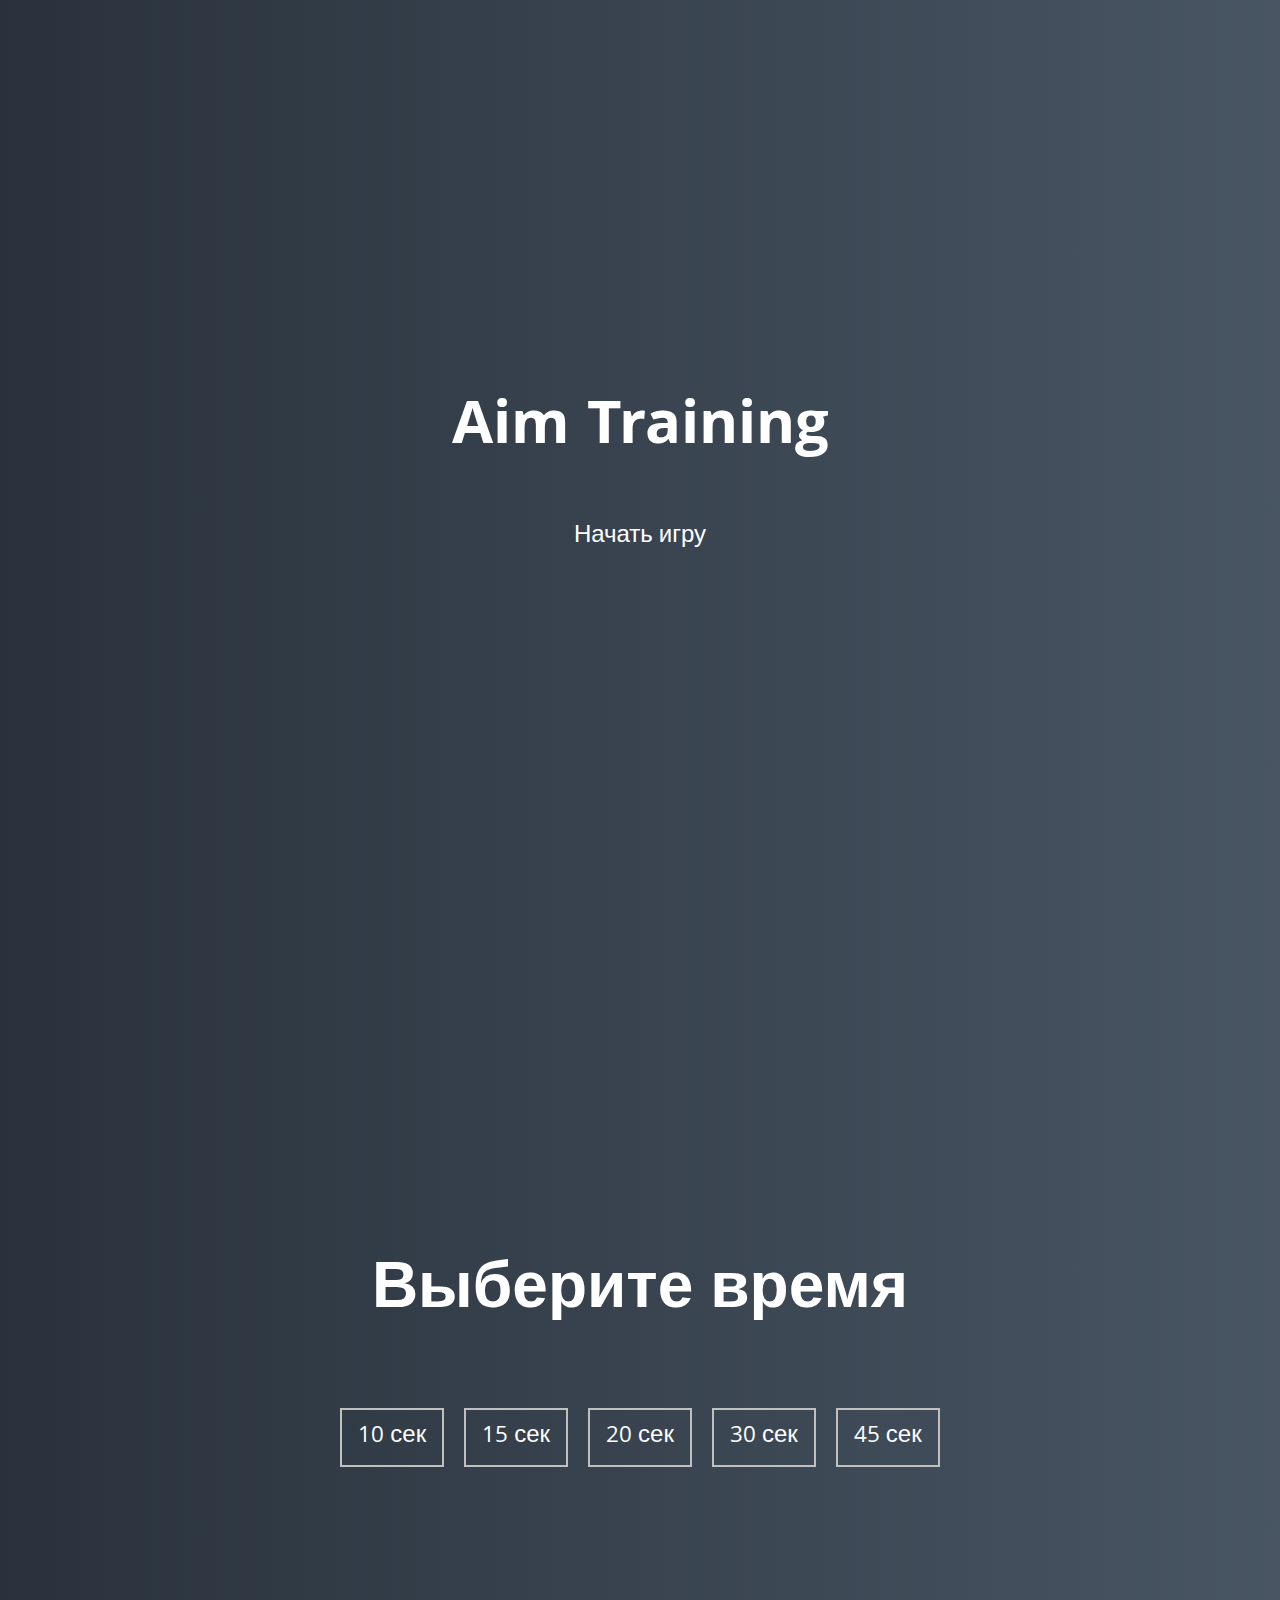
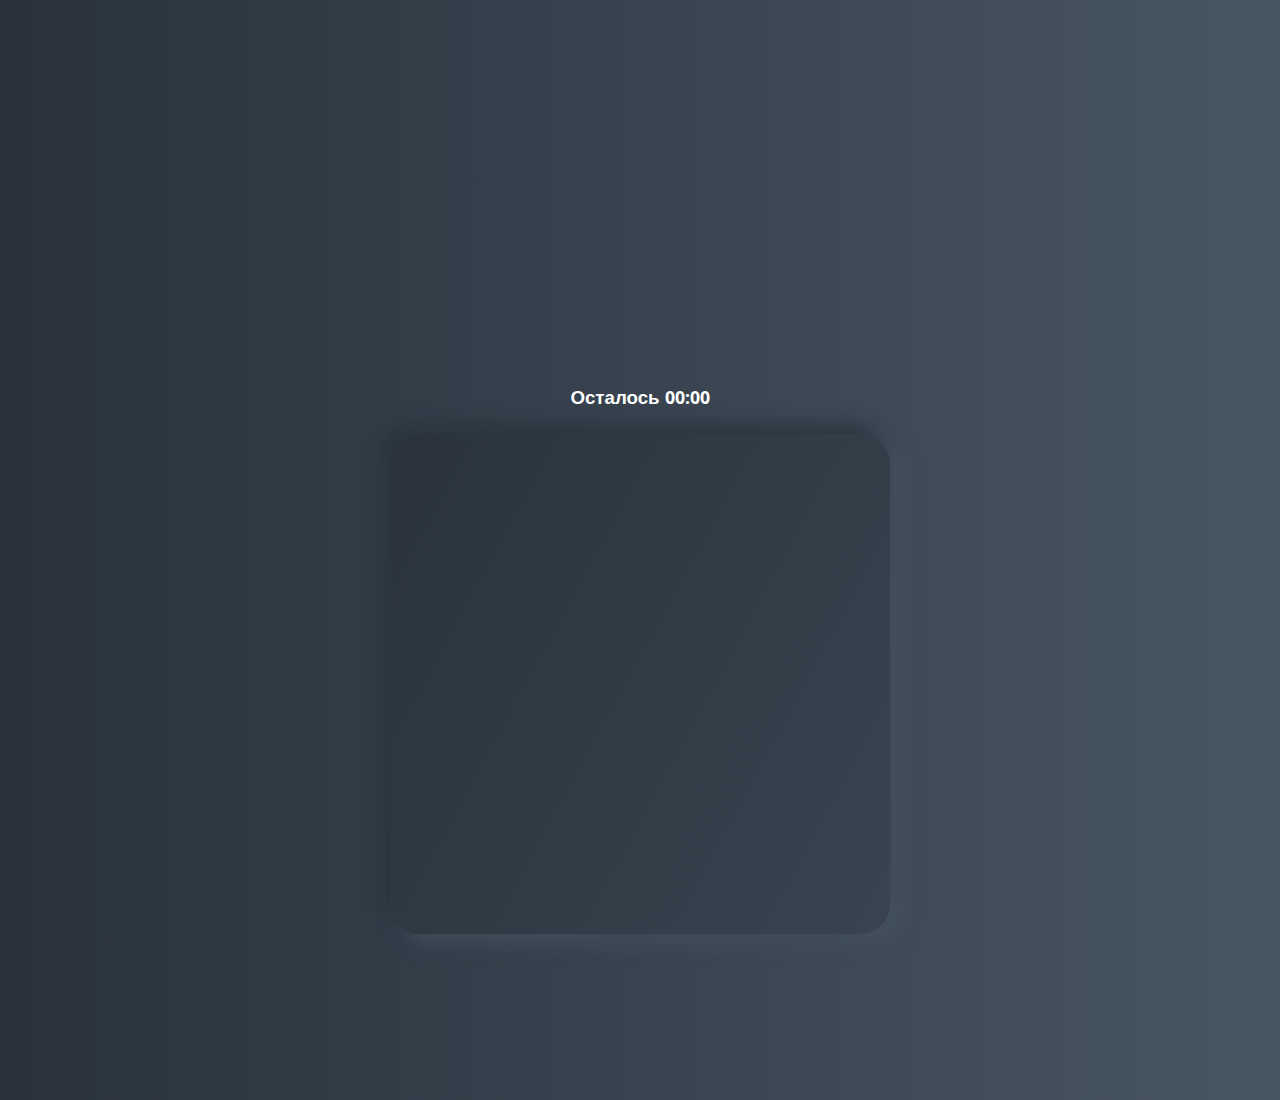
<file: Aim game/index.html>
<!DOCTYPE html>
<html lang="en">
  <head>
    <meta charset="UTF-8" />
    <meta name="viewport" content="width=device-width, initial-scale=1.0" />
    <link rel="stylesheet" href="aim_style.css" />
    <title>Aim Training | Проект 5</title>
  </head>
  <body>
    <div class="screen">
      <h1>Aim Training</h1>
      <a href="#" class="start" id="start">Начать игру</a>
    </div>

    <div class="screen ">
      <h1>Выберите время</h1>
      <ul class="time-list" id="time-list">
        <li>
            <button class="time-btn" data-time="10">
              10 сек
            </button>
          </li>
        <li>
          <button class="time-btn" data-time="15">
            15 сек
          </button>
        </li>
        <li>
          <button class="time-btn" data-time="20">
            20 сек
          </button>
        </li>
        <li>
          <button class="time-btn" data-time="30">
            30 сек
          </button>
        </li>
        <li>
            <button class="time-btn" data-time="45">
              45 сек
            </button>
          </li>
      </ul>
    </div>

    <div class="screen">
      <h3>Осталось <span id="time">00:00</span></h3>
      <div class="board" id="board"></div>
    <script src="aimGame.js"></script>
  </body>
</html>
</file>
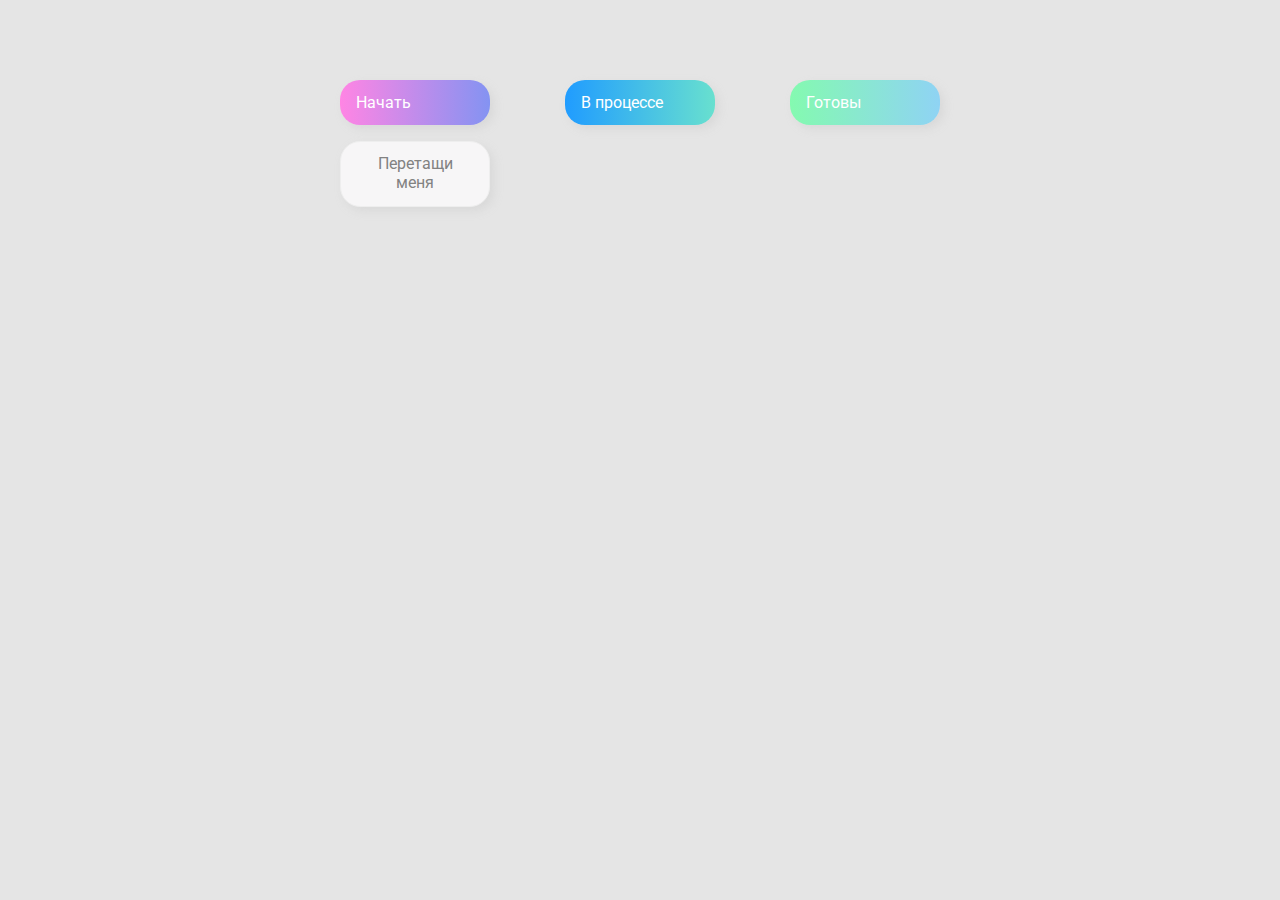
<file: Drag n Drop/index.html>
<!DOCTYPE html>
<html lang="en">
  <head>
    <meta charset="UTF-8" />
    <meta name="viewport" content="width=device-width, initial-scale=1.0" />
    <link rel="stylesheet" href="style.css" />
    <title>Drag & Drop | Проект 2</title>
  </head>
  <body>
    <div>
      <div class="row">
          <div class="col-header start">Начать</div>
          <div class="col-header progress">В процессе</div>
          <div class="col-header done">Готовы</div>
      </div>

      <div class="row">
        <div class="placeholder">
          <div class="item" draggable="true">Перетащи меня</div>
        </div>
        <div class="placeholder"></div>
        <div class="placeholder"></div>
      </div>
      
    </div>
    <script src="DragnDrop.js"></script>
  </body>
</html>
</file>
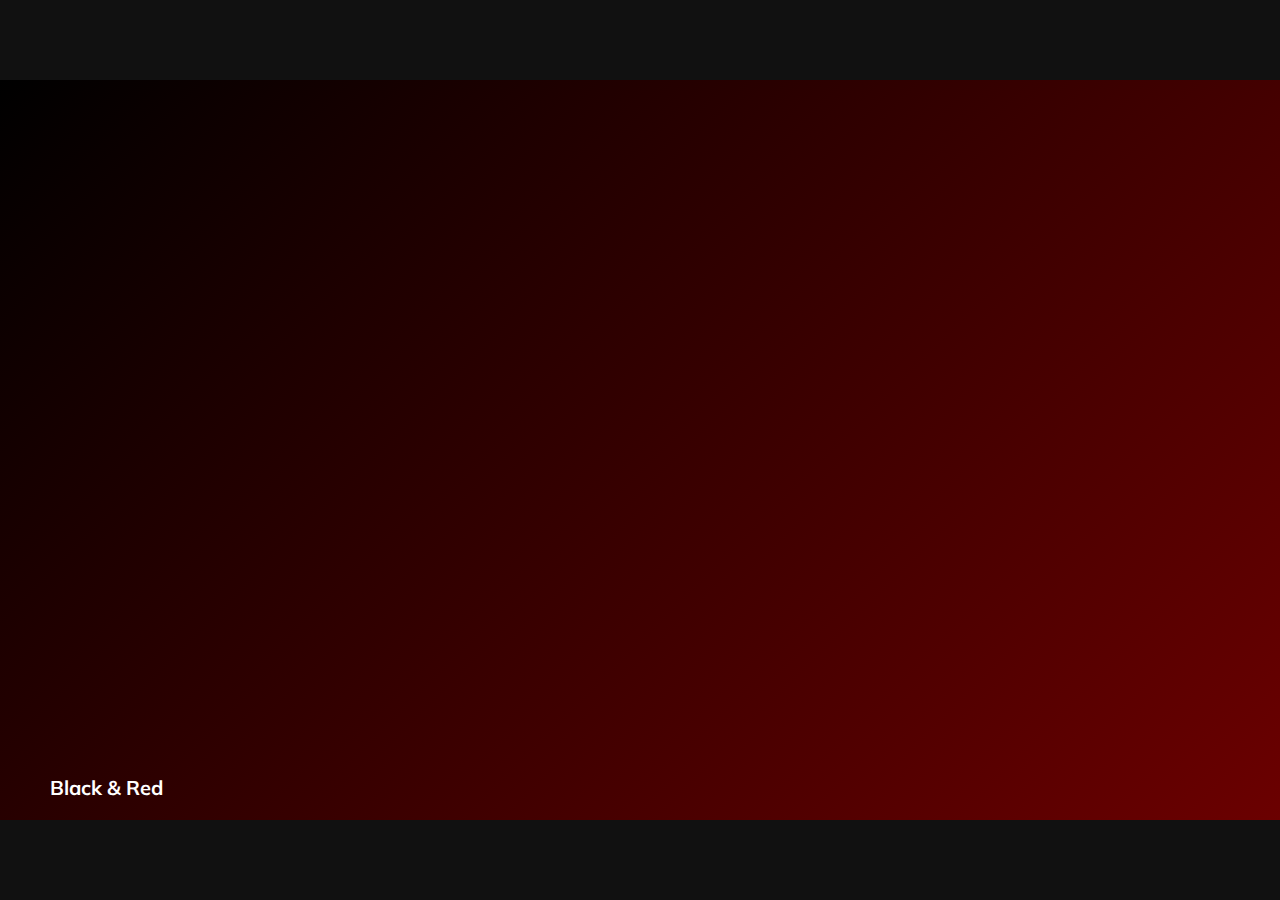
<file: First Slider/index.html>
<!DOCTYPE html>
<html lang="en">
<head>
  <meta charset="UTF-8" />
  <meta name="viewport" content="width=device-width, initial-scale=1.0" />
  <link rel="stylesheet" href="styles.css" />
  <title>Карточки | Проект 1</title>
</head>
<body>
<div class="container">
  <div
      class="slide"
      style="background-image: url('https://images.unsplash.com/photo-1485289663484-9338f1116b36?ixid=MnwxMjA3fDB8MHxwaG90by1wYWdlfHx8fGVufDB8fHx8&ixlib=rb-1.2.1&auto=format&fit=crop&w=870&q=80');"
  >
    <h3>Black & Red</h3>
  </div>
  <div
      class="slide"
      style="
          background-image: url('https://images.unsplash.com/photo-1496408136610-6498a1b8218b?ixlib=rb-1.2.1&ixid=MnwxMjA3fDB8MHxwaG90by1wYWdlfHx8fGVufDB8fHx8&auto=format&fit=crop&w=872&q=80');
        "
  >
    <h3>Black & Red</h3>
  </div>
  <div
      class="slide"
      style="
          background-image: url('https://images.unsplash.com/photo-1565014208903-fdfd6c464221?ixlib=rb-1.2.1&ixid=MnwxMjA3fDB8MHxwaG90by1wYWdlfHx8fGVufDB8fHx8&auto=format&fit=crop&w=921&q=80');
        "
  >
    <h3>Black & Red</h3>
  </div>
  <div
      class="slide"
      style="
          background-image: url('https://images.unsplash.com/photo-1604770745216-693431241b94?ixid=MnwxMjA3fDB8MHxwaG90by1wYWdlfHx8fGVufDB8fHx8&ixlib=rb-1.2.1&auto=format&fit=crop&w=870&q=80');
        "
  >
    <h3>Black & Red</h3>
  </div>
  <div
      class="slide"
      style="
          background-image: url('https://images.unsplash.com/photo-1533848864291-9ab8438b985b?ixid=MnwxMjA3fDB8MHxwaG90by1wYWdlfHx8fGVufDB8fHx8&ixlib=rb-1.2.1&auto=format&fit=crop&w=870&q=80');
        "
  >
    <h3>Black & Red</h3>
  </div>
</div>
<script src="slider.js"></script>
</body>
</html>
</file>
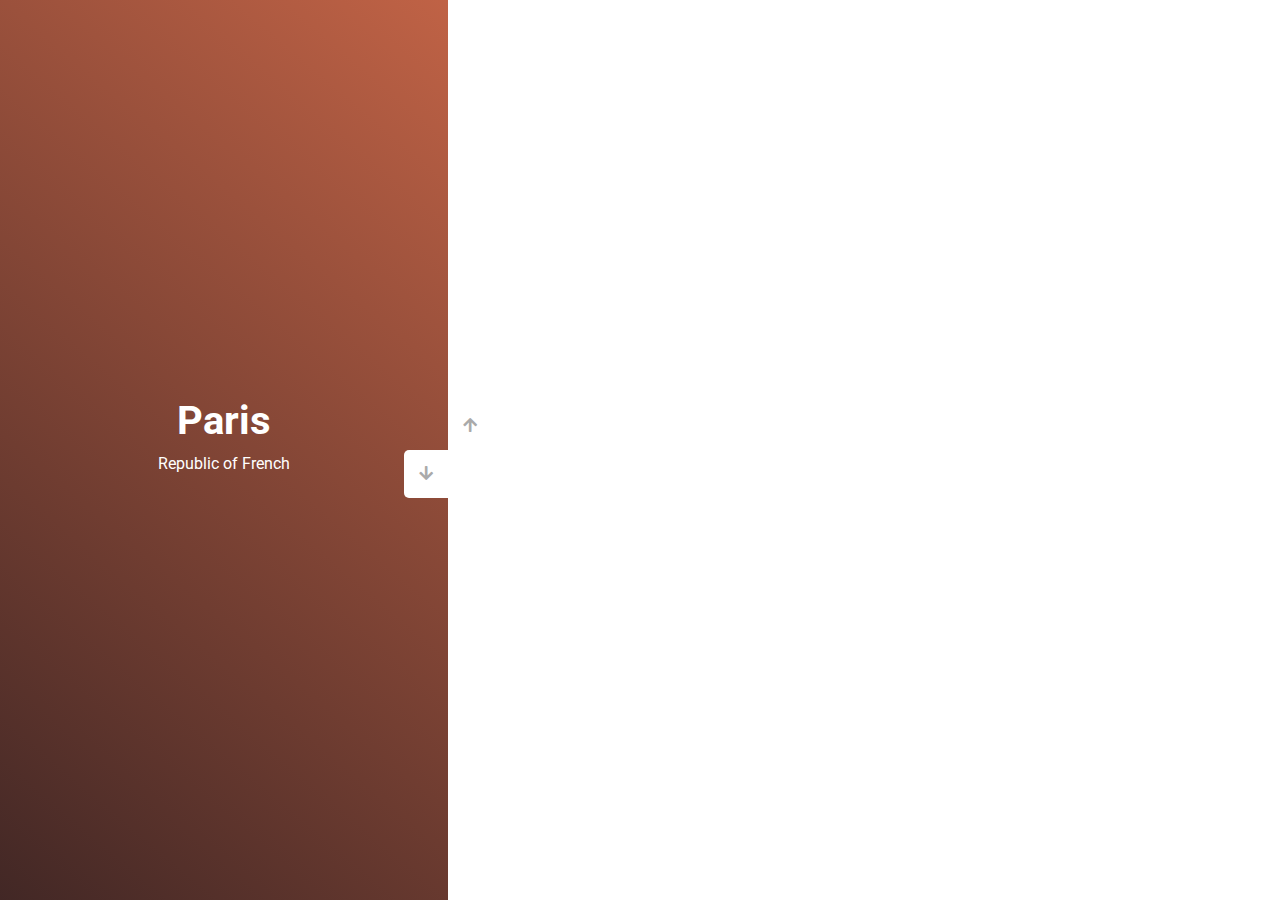
<file: Slider/index.html>
<!DOCTYPE html>
<html lang="en">
  <head>
    <meta charset="UTF-8" />
    <meta name="viewport" content="width=device-width, initial-scale=1.0" />
    <link
      rel="stylesheet"
      href="https://cdnjs.cloudflare.com/ajax/libs/font-awesome/5.15.1/css/all.min.css"
    />
    <link rel="stylesheet" href="slider_style.css" />
    <title>Слайдер | Проект 3</title>
  </head>
  <body>
    <div class="container">
      <div class="sidebar">
        <div style="background: linear-gradient(229.99deg, #10151BFF -26%, #197A76FF 145%);">
          <h1>Moscow</h1>
          <p>Republics of Russia</p>
        </div>
        <div style="background: linear-gradient(215.32deg, #1499B5FF -1%, #00194EFF 124%);">
          <h1>Hong Kong</h1>
          <p> Republic of China </p>
        </div>
        <div style="background: linear-gradient(221.87deg, #023958FF 1%, #9F5760FF 128%);">
          <h1>Yerevan</h1>
          <p>Republic of Armenia</p>
        </div>
        <div style="background: linear-gradient(220.16deg, #CA6748FF -8%, #121119FF 138%);">
          <h1>Paris</h1>
          <p>Republic of French</p>
        </div>
      </div>
      <div class="main-slide">
        <div
          style="
            background-image: url('https://images.unsplash.com/photo-1618048547205-f9817c2bc779?ixid=MnwxMjA3fDB8MHxwaG90by1wYWdlfHx8fGVufDB8fHx8&ixlib=rb-1.2.1&auto=format&fit=crop&w=1170&q=80');
          "
        ></div>
        <div
          style="
            background-image: url('https://images.unsplash.com/photo-1595608216441-abc4557df27d?ixid=MnwxMjA3fDB8MHxwaG90by1wYWdlfHx8fGVufDB8fHx8&ixlib=rb-1.2.1&auto=format&fit=crop&w=1170&q=80');
          "
        ></div>
        <div
          style="
            background-image: url('https://images.unsplash.com/photo-1594973782943-3314fe063f68?ixlib=rb-1.2.1&ixid=MnwxMjA3fDB8MHxwaG90by1wYWdlfHx8fGVufDB8fHx8&auto=format&fit=crop&w=1974&q=80');
          "
        ></div>
        <div
          style="
            background-image: url('https://images.unsplash.com/photo-1514813621023-7a1e3fca8c1b?ixlib=rb-1.2.1&ixid=MnwxMjA3fDB8MHxwaG90by1wYWdlfHx8fGVufDB8fHx8&auto=format&fit=crop&w=1170&q=80');
          "
        ></div>
      </div>
      <div class="controls">
        <button class="down-button">
          <i class="fas fa-arrow-down"></i>
        </button>
        <button class="up-button">
          <i class="fas fa-arrow-up"></i>
        </button>
      </div>
    </div>
    <script src="newSlider.js"></script>
  </body>
</html>
</file>
<file: Aim game/aim_style.css>
@import url('https://fonts.googleapis.com/css?family=Khula&display=swap');

* {
  box-sizing: border-box;
}

body {
  color: #fff;
  font-family: 'Khula', sans-serif;
  height: 100vh;
  overflow: hidden;
  margin: 0;
  text-align: center;
}

a {
  color: #fff;
  text-decoration: none;
}

a:hover {
  color: #16D9E3;
}

.start {
  font-size: 1.5rem;
}

h1 {
  line-height: 1.4;
  font-size: 4rem;
}

.screen {
  display: flex;
  flex-direction: column;
  align-items: center;
  justify-content: center;
  height: 100vh;
  width: 100vw;
  transition: margin 0.5s ease-out;
  background: linear-gradient(90deg, #29323C 0%, #485563 100%);
}

.screen.up {
  margin-top: -100vh;
}

.time-list {
  display: flex;
  flex-wrap: wrap;
  justify-content: center;
  list-style: none;
  padding: 0;
}

.time-list li {
  margin: 10px;
}

.time-btn {
  background-color: transparent;
  border: 2px solid #C0C0C0;
  color: #fff;
  cursor: pointer;
  font-family: inherit;
  padding: .5rem 1rem;
  font-size: 1.5rem;
}

.time-btn:hover {
  border: 2px solid #16D9E3;
  color: #16D9E3;
}

.hide {
  opacity: 0;
}

.primary {
  color: #16D9E3;
}

.board {
  display: flex;
  justify-content: center;
  align-items: center;
  position: relative;
  width: 500px;
  height: 500px;
  background: linear-gradient(118.38deg, #29323C -4.6%, #485563 200.44%);
  box-shadow: -8px -8px 20px #2A333D, 10px 7px 20px #475462;
  border-radius: 30px;
  overflow: hidden;
}

.circle {
   
  background: linear-gradient(90deg, #16D9E3 0%, #30C7EC 47%, #46AEF7 100%);
  position: absolute;
  border-radius: 50%;
  cursor: pointer;
}
</file>
<file: Drag n Drop/style.css>
@import url('https://fonts.googleapis.com/css?family=Roboto&display=swap');

* {
  box-sizing: border-box;
}

body {
  font-family: 'Roboto', sans-serif;
  background-color: #e5e5e5;
  display: flex;
  padding-top: 5rem;
  justify-content: center;
  overflow: hidden;
  margin: 0;
}

.row {
  display: flex;
  width: 600px;
  justify-content: space-between;
  margin-bottom: 1rem;
}

.col-header {
  width: 150px;
  box-shadow: 4px 4px 9px rgba(198, 198, 198, 0.36);
  border-radius: 20px;
  padding: 0.8rem 1rem;
  color: #fff;
}

.item {
  width: 150px;
  height: 66px;
  border: 1px solid #eee;
  box-shadow: 4px 4px 9px rgba(198, 198, 198, 0.36);
  border-radius: 20px;
  background: #f7f6f7;
  padding: 0.8rem 1rem;
  color: #828282;
  text-align: center;
  cursor: grab;
}

.item:active {
  cursor: grabbing;
}

.placeholder {
  width: 150px;
  height: 66px;
}

.start {
  background: linear-gradient(90deg, #ff85e4 0%, #229efd 179.25%);
}

.progress {
  background: linear-gradient(90deg, #209cff 0%, #68e0cf 100%);
}

.done {
  background: linear-gradient(90deg, #84fab0 0%, #8fd3f4 100%);
}

.hold{
  border: 5px solid #59fa8f;
}
.hide{
  display: none;
}
.hovered{
  border-top: 2px solid #00dac7;
}
</file>
<file: First Slider/styles.css>
@import url('https://fonts.googleapis.com/css?family=Muli&display=swap'); 

* {
  box-sizing: border-box;
}


body {
  font-family: 'Muli', sans-serif;
  overflow: hidden;
  margin: 0;
  background: #111;
  height: 100vh;
  display: flex;
  justify-content: center;
  align-items: center;
}
.container{
  background: linear-gradient(
        135deg,
        #000000,
        #6b0000
    );
  width: 100%;
  display: flex;
  padding: 0 20px;

}
.slide{
  height: 80vh;
  border-radius: 20px;
  margin: 10px;
  cursor: pointer;
  color: #ffff;
  flex: 1;
  background-size: cover;
  background-position :center;
  background-repeat: no-repeat;
  position: relative;
  transition: all 500ms ease-in-out;
}
.slide h3 {
position: absolute;
font-size: 20px;
bottom: 10px;
left: 20px;
margin: 0;
opacity: 0;

}

 .slide.active{
  flex: 10;
} 
.slide.active h3{
opacity: 1;
transition: opacity 0.3s ease-in 0.4s;
}
</file>
<file: Slider/slider_style.css>
@import url('https://fonts.googleapis.com/css?family=Roboto&display=swap');

* {
  box-sizing: border-box;
  margin: 0;
  padding: 0;
}

body {
  font-family: 'Roboto', sans-serif;
  height: 100vh;
}

.container {
  position: relative;
  overflow: hidden;
  width: 100vw;
  height: 100vh;
}

.sidebar {
  height: 100%;
  width: 35%;
  position: absolute;
  top: 0;
  left: 0;
  transition: transform 0.5s ease-in-out;
}

.sidebar > div {
  height: 100%;
  width: 100%;
  display: flex;
  flex-direction: column;
  align-items: center;
  justify-content: center;
  color: #fff;
}

.sidebar h1 {
  font-size: 40px;
  margin-bottom: 10px;
  margin-top: -30px;
}

.main-slide {
  height: 100%;
  position: absolute;
  top: 0;
  left: 35%;
  width: 65%;
  transition: transform 0.5s ease-in-out;
}

.main-slide > div {
  background-repeat: no-repeat;
  background-size: cover;
  background-position: center center;
  height: 100%;
  width: 100%;
}

button {
  background-color: #fff;
  border: none;
  color: #aaa;
  cursor: pointer;
  font-size: 16px;
  padding: 15px;
}

button:hover {
  color: #222;
}

button:focus {
  outline: none;
}

.container .controls button {
  position: absolute;
  left: 35%;
  top: 50%;
  z-index: 100;
}

.container .controls .down-button {
  transform: translateX(-100%);
  border-top-left-radius: 5px;
  border-bottom-left-radius: 5px;
}

.container .controls .up-button {
  transform: translateY(-100%);
  border-top-right-radius: 5px;
  border-bottom-right-radius: 5px;
}
</file>
